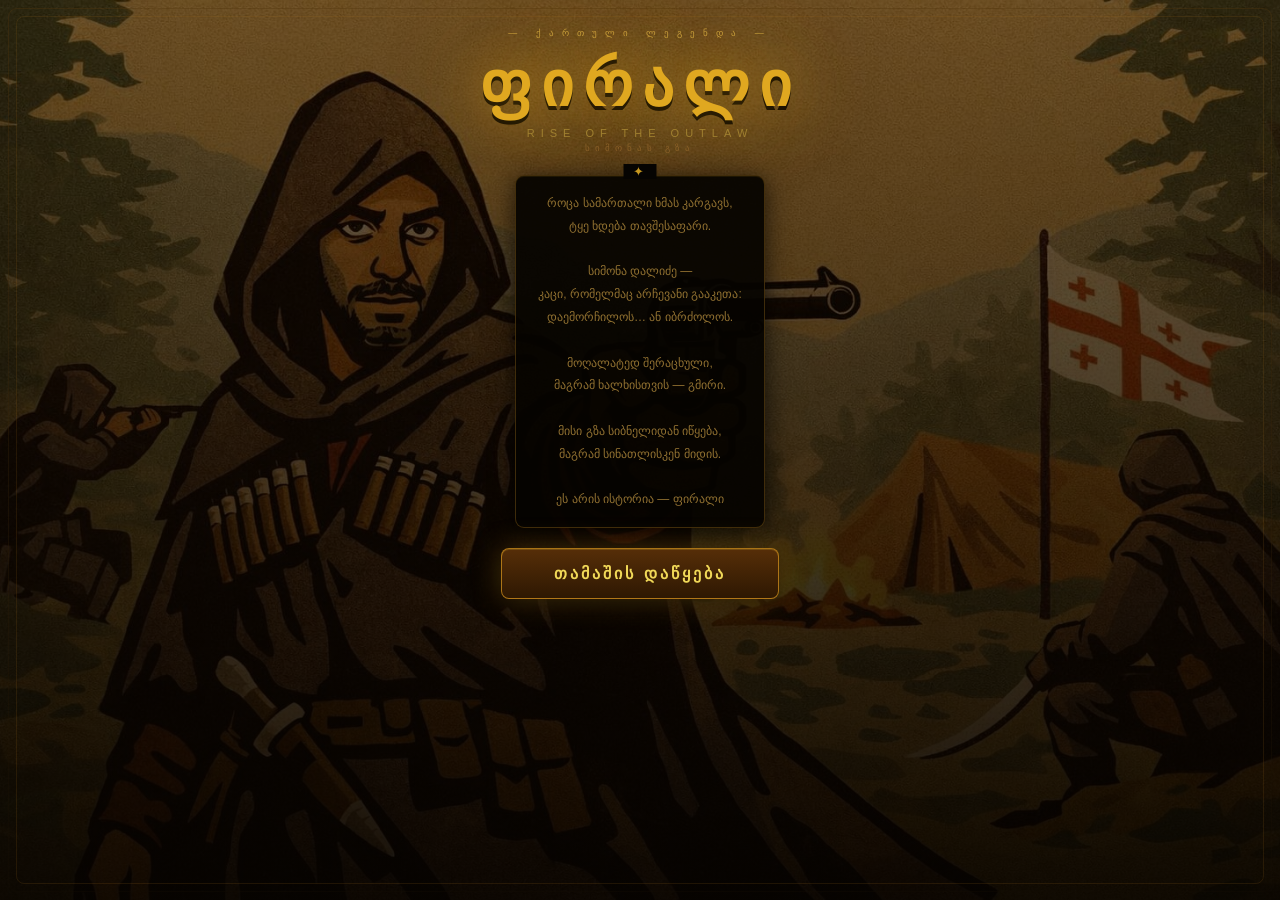
<file: index.html>
<!DOCTYPE html>
<html lang="ka">
<head>
<meta charset="UTF-8">
  <meta name="mobile-web-app-capable" content="yes">
  <meta name="apple-mobile-web-app-capable" content="yes">
  <meta name="apple-mobile-web-app-status-bar-style" content="black-fullscreen">
  <meta name="apple-mobile-web-app-title" content="ფირალი">
  <meta name="theme-color" content="#c89820">
  <link rel="apple-touch-icon" href="assets/icon-192.png">
  <meta name="viewport" content="width=device-width, initial-scale=1.0, user-scalable=no">
<title>ფირალი — სიმონას გზა</title>
<link rel="stylesheet" href="css/style.css">
</head>
<body>
<canvas id="gameCanvas"></canvas>
<div id="ui">
  <div class="ui-panel"><div class="ui-lbl">სიცოცხლე</div><div id="hearts"></div></div>
  <div class="ui-panel" style="text-align:right"><div class="ui-lbl">ქულა</div><div id="score-val">0</div></div>
</div>
<div id="progress-bar"><div id="prog-lbl">ეკლესიისკენ</div><div id="prog-track"><div id="prog-fill" style="width:0%"></div></div></div>
<div id="dash-cd"><div id="dash-lbl">💨 დეში</div><div id="dash-cd-track"><div id="dash-fill" style="width:100%;height:100%;"></div></div></div>
<div id="level-badge"></div>
<div id="ammo-bar"><div class="ui-panel"><div id="ammo-lbl">ტყვია</div><div id="bullets"></div></div></div>
<div id="boss-bar"><div id="boss-lbl">⚔ რუსი გენერალი — ბოსი</div><div id="boss-track"><div id="boss-fill" style="width:100%"></div></div></div>
<div id="joy-zone"></div><div id="joy-base"></div><div id="joy-knob"></div>
<button id="btn-pause" onclick="togglePause()">⏸</button>
<div id="pause-overlay">
  <h2>⏸ პაუზა</h2>
  <p>თამაში შეჩერებულია</p>
  <button class="pause-btn" onclick="togglePause()">▶ გაგრძელება</button>
  <button class="pause-btn secondary" id="btn-go-menu" onclick="showMenuConfirm()">🏠 მთავარ მენიუში</button>
  <div id="menu-confirm" style="display:none;flex-direction:column;align-items:center;gap:8px;margin-top:4px;">
    <div style="font-size:11px;color:#a07828;letter-spacing:1px;margin-bottom:2px;">პროგრესი დაიკარგება. დარწმუნებული ხარ?</div>
    <div style="display:flex;gap:10px;">
      <button class="pause-btn secondary" style="width:90px;padding:10px 0;" onclick="goToMenu()">✔ კი</button>
      <button class="pause-btn secondary" style="width:90px;padding:10px 0;" onclick="document.getElementById('menu-confirm').style.display='none'">✘ არა</button>
    </div>
  </div>
</div>
<div id="action-zone">
  <div class="btn-row">
    <div class="act-btn" id="btn-sword">⚔️</div>
    <div class="act-btn" id="btn-dash">💨</div>
  </div>
  <div class="act-btn" id="btn-shoot">🔫</div>
</div>
<div id="dflash"></div><div id="sword-flash"></div><div id="dash-flash"></div><div id="parry-flash"></div>
<div id="inventory">
  <div class="inv-item" id="inv-herbs">🌿 <span id="inv-herbs-n">0</span></div>
  <div class="inv-item" id="inv-medals">🏅 <span id="inv-medals-n">0</span></div>
</div>
<div id="lvlbanner"></div>
<div id="lb-overlay">
  <div id="lb-title">🏆 რეკორდები</div>
  <div id="lb-sub">საუკეთესო მოთამაშეები</div>
  <div id="lb-status" style="font-size:10px;color:#6a8a3a;letter-spacing:1px;margin-bottom:8px;z-index:1;min-height:14px;text-align:center;"></div>
  <div id="lb-setup-row" style="display:none!important;"></div>
  <div id="lb-name-row" style="display:none;">
    <input id="lb-name" type="text" maxlength="14" placeholder="შეიყვანე სახელი..." autocomplete="off" spellcheck="false"/>
    <button id="lb-save" onclick="lbSave()">შენახვა</button>
  </div>
  <div id="lb-list"></div>
  <button id="lb-play" onclick="lbPlay()">თავიდან თამაში</button>
</div>
<div id="screen">
  <div id="screen-overlay"></div>
  <div class="tdeco" style="letter-spacing:8px;color:#c8a040;">— ქართული ლეგენდა —</div>
  <h1 style="font-size:62px;letter-spacing:10px;text-shadow:0 0 60px rgba(224,168,32,.9),0 4px 0 #0a0500,0 0 120px rgba(200,140,20,.4);">ფირალი</h1>
  <div style="font-size:11px;color:#a08030;letter-spacing:6px;text-transform:uppercase;margin-bottom:4px;z-index:1;position:relative;">Rise of the Outlaw</div>
  <div class="tsub">სიმონას გზა</div>
  <div class="sbox"><p>როცა სამართალი ხმას კარგავს,<br>ტყე ხდება თავშესაფარი.<br><br>სიმონა დალიძე —<br>კაცი, რომელმაც არჩევანი გააკეთა:<br>დაემორჩილოს… ან იბრძოლოს.<br><br>მოღალატედ შერაცხული,<br>მაგრამ ხალხისთვის — გმირი.<br><br>მისი გზა სიბნელიდან იწყება,<br>მაგრამ სინათლისკენ მიდის.<br><br>ეს არის ისტორია — ფირალი</p></div>
  <button class="sbtn" onclick="bgmStop();document.getElementById('screen').style.display='none';startIntro()">თამაშის დაწყება</button>
</div>
<script src="js/audio.js"></script>
<script src="js/world.js"></script>
<script src="js/combat.js"></script>
<script src="js/update.js"></script>
<script src="js/render.js"></script>
<script src="js/ui.js"></script>
<script src="js/leaderboard.js"></script>
<script src="js/intro.js"></script>
<script src="js/game.js"></script>

<div id="introVideoContainer" style="position:fixed;inset:0;background:#0a0000;display:none;z-index:999;opacity:1;transition:opacity 0.3s;">
  <video id="introVideo" style="width:100%;height:100%;object-fit:cover;display:block;" preload="auto" muted playsinline>
    <source src="https://files.catbox.moe/5lnc3k.mp4" type="video/mp4">
  </video>
</div>

</body>
</html>
</file>
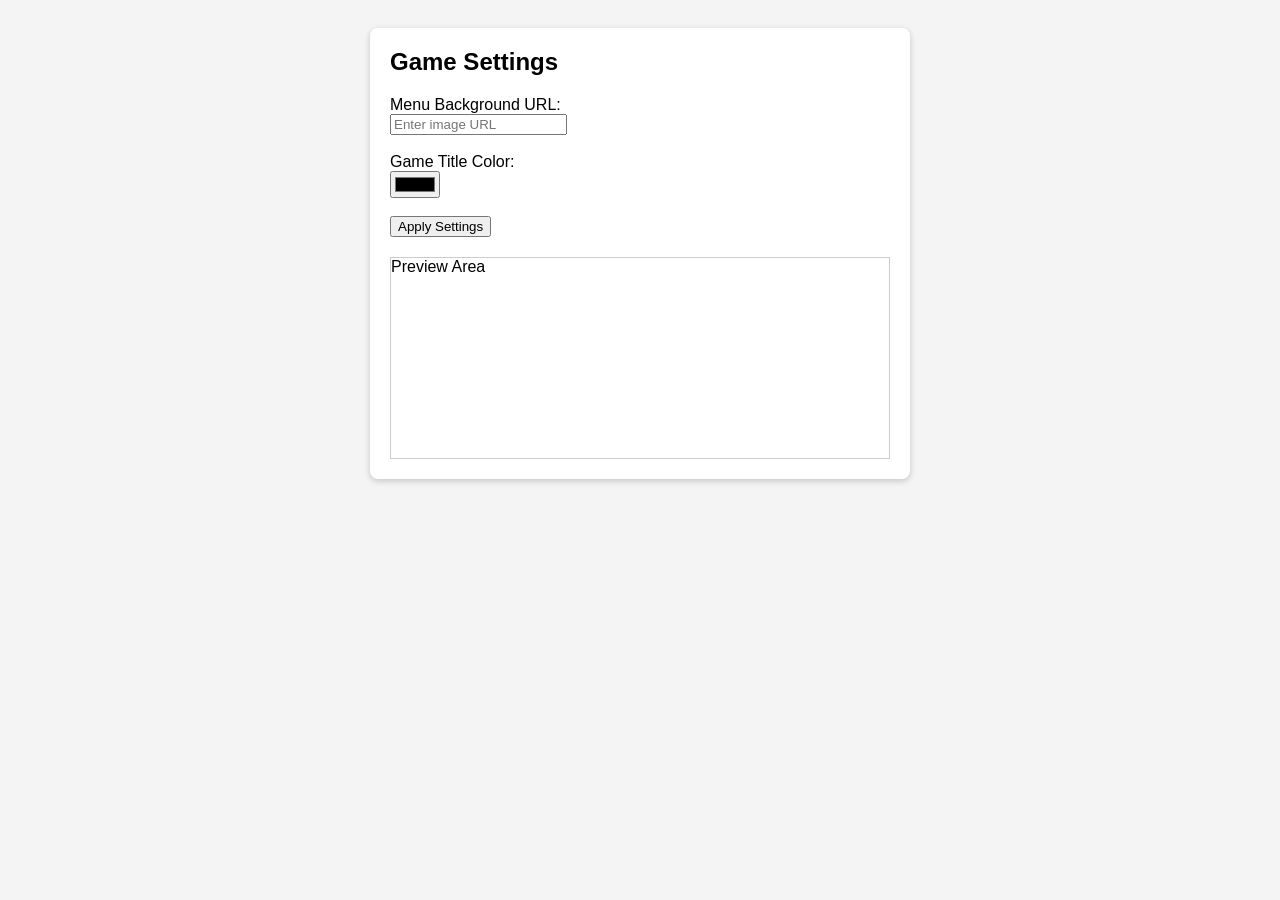
<file: admin/index.html>
<!-- admin.html -->
<!DOCTYPE html>
<html lang="en">
<head>
  <meta charset="UTF-8">
  <title>Game Admin Panel</title>
  <style>
    body {
      font-family: Arial, sans-serif;
      background: #f4f4f4;
      padding: 20px;
    }
    .panel {
      background: #fff;
      padding: 20px;
      border-radius: 8px;
      max-width: 500px;
      margin: auto;
      box-shadow: 0 2px 6px rgba(0,0,0,0.2);
    }
    .panel h2 {
      margin-top: 0;
    }
    .preview {
      margin-top: 20px;
      height: 200px;
      border: 1px solid #ccc;
      background-size: cover;
      background-position: center;
    }
  </style>
</head>
<body>
  <div class="panel">
    <h2>Game Settings</h2>
    <form id="settingsForm">
      <label for="menuBackground">Menu Background URL:</label><br>
      <input type="text" id="menuBackground" name="menuBackground" placeholder="Enter image URL"><br><br>

      <label for="titleColor">Game Title Color:</label><br>
      <input type="color" id="titleColor" name="titleColor" value="#000000"><br><br>

      <button type="button" onclick="applySettings()">Apply Settings</button>
    </form>

    <div class="preview" id="preview">Preview Area</div>
  </div>

  <script>
    function applySettings() {
      const bgUrl = document.getElementById('menuBackground').value;
      const titleColor = document.getElementById('titleColor').value;

      // Update preview
      const preview = document.getElementById('preview');
      if(bgUrl) preview.style.backgroundImage = `url('${bgUrl}')`;

      // Save settings to localStorage (optional)
      localStorage.setItem('menuBackground', bgUrl);
      localStorage.setItem('titleColor', titleColor);
</file>
<file: css/style.css>
@import url('https://raw.githubusercontent.com/punisher5525/pirali/refs/heads/main/IMG-20260413-WA0011.jpg');
*{margin:0;padding:0;box-sizing:border-box;}
:root{
  --gold:#e0a820;--gold-hi:#f5d855;--gold-dim:#8a6020;
  --dark:#060402;--dark2:#0e0804;--dark3:#1a1006;
  --red:#cc1a1a;--blue:#3a88cc;
  --panel-bg:rgba(10,6,1,0.94);
  --panel-border:rgba(180,125,40,0.55);
  --panel-glow:rgba(160,100,20,0.18);
}
body{background:#0a1404;overflow:hidden;font-family:'Noto Sans Georgian',sans-serif;touch-action:none;user-select:none;}
canvas{display:block;position:fixed;top:0;left:0;}

/* ── TOP UI ── */
#ui{position:fixed;top:0;left:0;right:0;display:flex;justify-content:space-between;align-items:flex-start;padding:10px 12px;pointer-events:none;z-index:20;}
.ui-panel{
  background:var(--panel-bg);
  border:1px solid var(--panel-border);
  border-radius:10px;
  padding:7px 13px;
  box-shadow:0 4px 24px rgba(0,0,0,0.92),inset 0 1px 0 rgba(220,170,60,0.18),inset 0 -1px 0 rgba(0,0,0,0.6);
  backdrop-filter:blur(4px);
  -webkit-backdrop-filter:blur(4px);
}
.ui-lbl{font-size:7px;color:var(--gold-dim);letter-spacing:3px;text-transform:uppercase;margin-bottom:5px;font-weight:700;}
#hearts{display:flex;gap:3px;}
.heart{font-size:16px;filter:drop-shadow(0 0 5px #cc1a1a);transition:all 0.35s;transform-origin:center;}
.heart.lost{filter:grayscale(1) opacity(0.1);transform:scale(0.55);}
.heart:not(.lost){animation:heartPop 0.28s ease-out;}
@keyframes heartPop{0%{transform:scale(1.35)}100%{transform:scale(1)}}
#score-val{font-size:26px;font-weight:900;color:var(--gold);text-shadow:0 0 20px rgba(224,168,32,0.7),0 1px 0 rgba(0,0,0,.9);line-height:1;letter-spacing:1px;transition:transform 0.15s;}
#score-val.bump{animation:scoreBump 0.22s ease-out;}
@keyframes scoreBump{0%{transform:scale(1.28)}100%{transform:scale(1)}}

/* ── PROGRESS BAR ── */
#progress-bar{position:fixed;top:62px;left:50%;transform:translateX(-50%);width:220px;z-index:20;pointer-events:none;}
#prog-lbl{font-size:7px;color:#7a5c1e;letter-spacing:2.5px;text-align:center;margin-bottom:4px;text-transform:uppercase;font-weight:700;}
#prog-track{height:9px;background:rgba(0,0,0,0.6);border-radius:6px;overflow:hidden;border:1px solid rgba(160,108,28,0.42);box-shadow:inset 0 2px 4px rgba(0,0,0,.7);}
#prog-fill{height:100%;background:linear-gradient(90deg,#3a1c06,#c8841a 50%,#f0cc50);border-radius:6px;transition:width 0.6s cubic-bezier(0.22,1,0.36,1);box-shadow:0 0 12px rgba(210,148,26,0.9),0 0 4px rgba(240,200,60,0.4);}

/* ── LEVEL BADGE ── */
#level-badge{position:fixed;top:90px;left:50%;transform:translateX(-50%);z-index:20;pointer-events:none;font-size:8px;color:#8a6020;letter-spacing:2.5px;text-transform:uppercase;text-align:center;font-weight:700;}

/* ── DASH COOLDOWN ── */
#dash-cd{position:fixed;top:62px;right:12px;width:56px;z-index:20;pointer-events:none;}
#dash-fill{height:7px;background:linear-gradient(90deg,#1e6898,#50b8f0);border-radius:4px;transition:width .1s linear;box-shadow:0 0 10px rgba(80,180,255,.75);}
#dash-lbl{font-size:7px;color:#4a88aa;letter-spacing:1px;text-align:center;margin-bottom:3px;text-transform:uppercase;font-weight:700;}
#dash-cd-track{height:7px;background:rgba(0,0,0,.5);border-radius:4px;border:1px solid rgba(80,160,220,.32);overflow:hidden;}

/* ── BOSS BAR ── */
#boss-bar{position:fixed;top:104px;left:50%;transform:translateX(-50%);width:280px;z-index:20;pointer-events:none;display:none;animation:bossReveal 0.5s ease-out;}
@keyframes bossReveal{from{opacity:0;transform:translateX(-50%) scaleX(0.6)}to{opacity:1;transform:translateX(-50%) scaleX(1)}}
#boss-lbl{font-size:9px;color:#ff5050;letter-spacing:3px;text-align:center;margin-bottom:5px;text-transform:uppercase;text-shadow:0 0 14px #cc0000,0 0 28px #660000;font-weight:900;animation:bossPulse 1.4s ease-in-out infinite;}
@keyframes bossPulse{0%,100%{opacity:1}50%{opacity:.72}}
#boss-track{height:14px;background:rgba(0,0,0,.82);border-radius:8px;border:1px solid rgba(220,40,40,.65);box-shadow:0 0 16px rgba(180,0,0,.55),inset 0 2px 4px rgba(0,0,0,.75);overflow:hidden;}
#boss-fill{height:100%;background:linear-gradient(90deg,#580000,#cc1010 50%,#ff5050);border-radius:8px;transition:width .3s ease;box-shadow:0 0 18px rgba(230,30,30,.85);}
#boss-fill::after{content:'';position:absolute;inset:0;background:linear-gradient(180deg,rgba(255,120,120,.22) 0%,transparent 60%);border-radius:8px;}

/* ── AMMO BAR ── */
#ammo-bar{position:fixed;bottom:20px;left:50%;transform:translateX(-50%);z-index:20;pointer-events:none;}
#ammo-bar .ui-panel{display:flex;align-items:center;gap:8px;padding:6px 15px;}
#ammo-lbl{font-size:7px;color:#7a5820;letter-spacing:2.5px;text-transform:uppercase;font-weight:700;}
#bullets{display:flex;gap:3px;align-items:flex-end;}
.bi{width:5px;height:19px;background:linear-gradient(180deg,#f5c830 0%,#c8880a 60%,#7a4208 100%);border-radius:3px 3px 2px 2px;border:1px solid rgba(240,185,60,0.6);box-shadow:0 0 5px rgba(220,165,40,0.35);transition:all 0.18s;}
.bi.e{background:linear-gradient(180deg,#1e160a,#12100a);border-color:rgba(60,45,14,0.2);box-shadow:none;opacity:0.2;height:15px;}

/* ── JOYSTICK ── */
#joy-zone{position:fixed;left:0;top:0;width:50%;height:100%;z-index:15;}
#joy-base{position:fixed;width:120px;height:120px;border-radius:50%;background:radial-gradient(circle,rgba(20,14,4,0.6),rgba(6,4,1,0.75));border:1.5px solid rgba(200,148,50,0.38);box-shadow:0 0 32px rgba(0,0,0,.65),inset 0 0 32px rgba(0,0,0,.45),0 0 0 1px rgba(0,0,0,.5);display:none;pointer-events:none;transform:translate(-50%,-50%);}
#joy-base::before{content:'';position:absolute;inset:22px;border-radius:50%;border:1px solid rgba(178,128,42,0.2);}
#joy-base::after{content:'';position:absolute;inset:44px;border-radius:50%;border:1px solid rgba(178,128,42,0.1);}
#joy-knob{position:fixed;width:50px;height:50px;border-radius:50%;background:radial-gradient(circle at 35% 33%,rgba(215,162,56,0.9),rgba(68,40,8,0.98));border:2px solid rgba(220,170,38,0.85);box-shadow:0 0 20px rgba(185,132,40,0.5),inset 0 2px 0 rgba(255,215,95,0.4),0 4px 8px rgba(0,0,0,.6);display:none;pointer-events:none;transform:translate(-50%,-50%);}

/* ── ACTION BUTTONS ── */
#action-zone{position:fixed;right:0;bottom:0;width:50%;height:100%;display:flex;flex-direction:column;align-items:flex-end;justify-content:flex-end;padding:0 20px 28px 0;z-index:15;gap:13px;pointer-events:none;}
.act-btn{border-radius:50%;display:flex;align-items:center;justify-content:center;cursor:pointer;-webkit-tap-highlight-color:transparent;transition:transform 0.08s ease,box-shadow 0.1s ease;pointer-events:all;position:relative;}
.act-btn::before{content:'';position:absolute;inset:-2px;border-radius:50%;opacity:0;transition:opacity 0.1s;}
.act-btn:active,.act-btn.pressed{transform:scale(0.80)!important;}
#btn-shoot{width:88px;height:88px;font-size:27px;background:radial-gradient(circle at 34% 32%,#8a1616,#340808);border:2px solid rgba(220,58,58,0.72);box-shadow:0 6px 28px rgba(0,0,0,0.9),0 0 20px rgba(180,32,32,0.28),inset 0 1px 0 rgba(255,80,80,0.12);}
#btn-shoot.pressed{box-shadow:0 0 44px rgba(255,60,60,0.95)!important;border-color:rgba(255,95,95,1)!important;}
#btn-sword{width:64px;height:64px;font-size:21px;background:radial-gradient(circle at 34% 32%,#4e3c08,#221806);border:2px solid rgba(210,165,58,0.65);box-shadow:0 5px 20px rgba(0,0,0,0.9),0 0 14px rgba(168,125,24,0.22),inset 0 1px 0 rgba(255,200,60,0.1);}
#btn-sword.pressed{box-shadow:0 0 34px rgba(230,185,55,0.88)!important;}
#btn-dash{width:52px;height:52px;font-size:19px;background:radial-gradient(circle at 34% 32%,#0a3d62,#041828);border:2px solid rgba(85,168,228,0.65);box-shadow:0 4px 16px rgba(0,0,0,0.9),inset 0 1px 0 rgba(120,200,255,0.1);}
#btn-dash.pressed{box-shadow:0 0 28px rgba(85,185,255,0.88)!important;}
.btn-row{display:flex;gap:13px;align-items:flex-end;pointer-events:none;}

/* ── PAUSE BUTTON ── */
#btn-pause{position:fixed;top:10px;left:50%;transform:translateX(-50%);z-index:21;width:32px;height:32px;border-radius:6px;background:rgba(8,5,1,.8);border:1px solid rgba(160,110,28,.4);color:#7a5820;font-size:14px;cursor:pointer;display:flex;align-items:center;justify-content:center;pointer-events:all;-webkit-tap-highlight-color:transparent;transition:all 0.15s;letter-spacing:0;}
#btn-pause:active{transform:translateX(-50%) scale(0.88);}

/* ── PAUSE OVERLAY ── */
#pause-overlay{position:fixed;inset:0;background:rgba(4,2,0,.88);z-index:500;display:none;flex-direction:column;align-items:center;justify-content:center;backdrop-filter:blur(6px);-webkit-backdrop-filter:blur(6px);}
#pause-overlay h2{font-size:32px;font-weight:900;color:var(--gold);letter-spacing:6px;text-shadow:0 0 32px rgba(224,168,32,.7);margin-bottom:8px;}
#pause-overlay p{font-size:10px;color:#7a5820;letter-spacing:4px;text-transform:uppercase;margin-bottom:28px;}
.pause-btn{padding:13px 46px;background:linear-gradient(180deg,#3e2406,#201202);border:1px solid rgba(180,120,22,.65);border-radius:8px;color:#f0d050;font-size:15px;font-family:'Noto Sans Georgian',sans-serif;font-weight:700;letter-spacing:2px;cursor:pointer;margin-bottom:10px;width:200px;text-align:center;transition:all 0.15s;}
.pause-btn:active{transform:scale(0.94);}
.pause-btn.secondary{background:linear-gradient(180deg,#180e04,#0c0602);border-color:rgba(120,80,16,.45);color:#a07828;font-size:13px;}

/* ── OVERLAY SCREEN ── */
#screen{position:fixed;top:0;left:0;right:0;bottom:0;display:flex;flex-direction:column;align-items:center;justify-content:flex-start;overflow-y:auto;padding-top:44px;padding-bottom:44px;background-image:url('../assets/bg_title.jpg'), linear-gradient(180deg,rgba(18,14,8,0.96) 0%,rgba(8,5,1,0.96) 45%,rgba(66,40,12,0.82) 100%);background-size:cover;background-position:center top;z-index:200;padding:28px;pointer-events:all;}#screen-overlay{position:absolute;inset:0;background:linear-gradient(to bottom,rgba(4,2,0,.55) 0%,rgba(4,2,0,.72) 50%,rgba(4,2,0,.92) 100%);z-index:0;pointer-events:none;border-radius:0;}
#screen::before{content:'';position:absolute;top:8px;left:8px;right:8px;bottom:8px;border:1px solid rgba(180,120,30,0.38);border-radius:9px;pointer-events:none;}
#screen::after{content:'';position:absolute;top:16px;left:16px;right:16px;bottom:16px;border:1px solid rgba(160,108,28,0.16);border-radius:8px;pointer-events:none;}
.tdeco{font-size:9px;letter-spacing:7px;color:#6a4820;text-transform:uppercase;margin-bottom:10px;z-index:1;position:relative;}
#screen h1{font-size:56px;font-weight:900;color:var(--gold);letter-spacing:8px;text-shadow:0 0 60px rgba(224,168,32,0.82),0 3px 0 #0a0400,0 0 100px rgba(200,135,20,0.4);margin-bottom:6px;z-index:1;position:relative;}
.tsub{font-size:9px;color:#8a6028;letter-spacing:5px;text-transform:uppercase;margin-bottom:22px;z-index:1;position:relative;}
.sbox{background:rgba(6,4,1,0.93);border:1px solid rgba(155,108,28,0.38);border-radius:9px;padding:16px 22px;max-width:320px;margin-bottom:20px;position:relative;z-index:1;box-shadow:0 4px 24px rgba(0,0,0,.7),inset 0 1px 0 rgba(200,145,28,0.1);}
.sbox::before{content:'✦';position:absolute;top:-12px;left:50%;transform:translateX(-50%);color:#c89820;font-size:13px;background:#060402;padding:0 10px;letter-spacing:2px;}
#screen p{font-size:12px;color:#907030;text-align:center;line-height:1.9;margin:0;}
.hbox{background:rgba(6,4,1,0.78);border:1px solid rgba(115,88,18,0.28);border-radius:7px;padding:10px 15px;max-width:296px;margin-bottom:18px;position:relative;z-index:1;text-align:center;}
.hbox span{font-size:12px;color:#685018;letter-spacing:0.5px;line-height:2.4;}
.sbtn{padding:15px 52px;background:linear-gradient(180deg,#562e08,#2e1802);border:1px solid rgba(200,138,28,0.8);border-radius:8px;color:#f0d858;font-size:16px;font-family:'Noto Sans Georgian',sans-serif;font-weight:700;letter-spacing:3px;cursor:pointer;box-shadow:0 0 28px rgba(160,112,20,0.42),inset 0 1px 0 rgba(240,200,55,0.2),0 4px 12px rgba(0,0,0,.6);transition:all 0.18s;position:relative;z-index:1;}
.sbtn:hover{background:linear-gradient(180deg,#6a3208,#3a1c04);box-shadow:0 0 44px rgba(210,152,28,0.65);border-color:#d8a020;}
.sbtn:active{transform:scale(0.93);}

/* Screen animations */
#screen.gameover-screen h1{animation:shakeIn 0.5s ease-out;}
#screen.victory-screen h1{animation:victoryPop 0.6s cubic-bezier(0.34,1.56,0.64,1);}
@keyframes shakeIn{0%{transform:translateX(-8px)}25%{transform:translateX(8px)}50%{transform:translateX(-5px)}75%{transform:translateX(5px)}100%{transform:translateX(0)}}
@keyframes victoryPop{0%{transform:scale(0.4);opacity:0}80%{transform:scale(1.08)}100%{transform:scale(1);opacity:1}}
.score-reveal{animation:countUp 0.4s ease-out;}
@keyframes countUp{from{transform:scale(0.7);opacity:0.3}to{transform:scale(1);opacity:1}}

#lvlbanner{position:fixed;top:50%;left:50%;transform:translate(-50%,-50%);font-size:22px;font-weight:900;color:#f0d858;letter-spacing:2px;text-shadow:0 0 28px #c8901a,0 2px 0 #0a0400;z-index:50;opacity:0;pointer-events:none;text-align:center;background:rgba(6,4,1,0.96);border:1px solid rgba(160,112,30,0.55);padding:18px 36px;border-radius:9px;min-width:220px;white-space:pre-line;transition:opacity 0.3s;box-shadow:0 8px 40px rgba(0,0,0,.9),0 0 30px rgba(200,140,20,0.18);}
#sword-flash{position:fixed;top:0;left:0;right:0;bottom:0;background:rgba(235,220,55,0.14);opacity:0;pointer-events:none;z-index:79;transition:opacity 0.06s;}
#dash-flash{position:fixed;top:0;left:0;right:0;bottom:0;background:rgba(80,185,255,0.1);opacity:0;pointer-events:none;z-index:78;transition:opacity 0.04s;}
#dflash{position:fixed;top:0;left:0;right:0;bottom:0;background:rgba(165,0,0,0.32);opacity:0;pointer-events:none;z-index:80;transition:opacity 0.1s;}
#parry-flash{position:fixed;top:0;left:0;right:0;bottom:0;background:rgba(240,230,30,0.2);opacity:0;pointer-events:none;z-index:77;transition:opacity 0.05s;}

/* ── INVENTORY ── */
#inventory{position:fixed;top:62px;left:12px;z-index:20;pointer-events:none;display:flex;gap:5px;}
.inv-item{background:rgba(8,5,1,.93);border:1px solid rgba(168,118,32,.52);border-radius:7px;padding:3px 9px;font-size:12px;color:#d09820;display:none;align-items:center;gap:4px;box-shadow:0 2px 8px rgba(0,0,0,.5);}
.inv-item.visible{display:flex;animation:invPop 0.3s ease-out;}
@keyframes invPop{from{transform:scale(0.7);opacity:0}to{transform:scale(1);opacity:1}}

/* ── LEADERBOARD ── */
#lb-overlay{position:fixed;top:0;left:0;right:0;bottom:0;background:radial-gradient(ellipse at 50% 30%,rgba(20,12,2,.97),rgba(2,1,0,.995));z-index:300;display:none;flex-direction:column;align-items:center;justify-content:flex-start;overflow-y:auto;padding:24px 22px 32px;animation:lbReveal 0.4s ease-out;}
@keyframes lbReveal{from{opacity:0;transform:translateY(20px)}to{opacity:1;transform:translateY(0)}}
#lb-overlay::before{content:'';position:absolute;top:8px;left:8px;right:8px;bottom:8px;border:1px solid rgba(168,112,30,.35);border-radius:11px;pointer-events:none;}
#lb-title{font-size:26px;font-weight:900;color:var(--gold);letter-spacing:5px;text-shadow:0 0 36px rgba(224,168,32,.72);margin-bottom:4px;z-index:1;}
#lb-sub{font-size:9px;color:#6a4e1a;letter-spacing:4.5px;text-transform:uppercase;margin-bottom:18px;z-index:1;}
#lb-name-row{display:flex;gap:10px;margin-bottom:16px;z-index:1;width:100%;max-width:320px;}
#lb-name{flex:1;background:rgba(8,5,1,.95);border:1px solid rgba(168,118,32,.58);border-radius:8px;color:#f0d060;font-size:15px;font-family:'Noto Sans Georgian',sans-serif;padding:10px 14px;outline:none;caret-color:#d09820;box-shadow:inset 0 2px 6px rgba(0,0,0,.5);}
#lb-name::placeholder{color:#4a3010;}
#lb-save{padding:10px 20px;background:linear-gradient(180deg,#4a2c08,#281602);border:1px solid rgba(168,118,28,.75);border-radius:8px;color:#ecd658;font-size:14px;font-family:'Noto Sans Georgian',sans-serif;font-weight:700;cursor:pointer;white-space:nowrap;transition:all 0.15s;}
#lb-save:active{transform:scale(.92);}
#lb-list{width:100%;max-width:320px;z-index:1;margin-bottom:16px;}
.lb-row{display:flex;align-items:center;padding:9px 14px;border-radius:8px;margin-bottom:4px;background:rgba(8,5,1,.75);transition:background 0.2s;}
.lb-row.top1{background:rgba(48,30,4,.9);border:1px solid rgba(210,165,32,.5);}
.lb-row.top2{background:rgba(32,20,3,.84);border:1px solid rgba(168,125,24,.4);}
.lb-row.top3{background:rgba(24,15,3,.8);border:1px solid rgba(125,92,18,.34);}
.lb-row.mine{background:rgba(36,18,3,.9);border:1px solid rgba(210,105,22,.55);}
.lb-rank{width:28px;font-size:12px;font-weight:900;color:#6a4e1a;}
.lb-rank.gold{color:#f0c830;}.lb-rank.silver{color:#c0c8d0;}.lb-rank.bronze{color:#c07830;}
.lb-name-col{flex:1;font-size:13px;color:#c89838;font-weight:700;}
.lb-score-col{font-size:13px;font-weight:900;color:#d09820;text-shadow:0 0 8px rgba(200,140,20,.5);}
.lb-lvl{font-size:10px;color:#6a4e1a;margin-left:8px;}
#lb-play{padding:14px 44px;background:linear-gradient(180deg,#4a2c08,#281602);border:1px solid rgba(168,118,28,.72);border-radius:8px;color:#ecd658;font-size:16px;font-family:'Noto Sans Georgian',sans-serif;font-weight:700;letter-spacing:2px;cursor:pointer;z-index:1;box-shadow:0 0 28px rgba(0,0,0,.92);display:none;transition:all 0.15s;white-space:nowrap;margin-top:8px;margin-bottom:24px;}
#lb-play:active{transform:scale(.93);}
</file>
